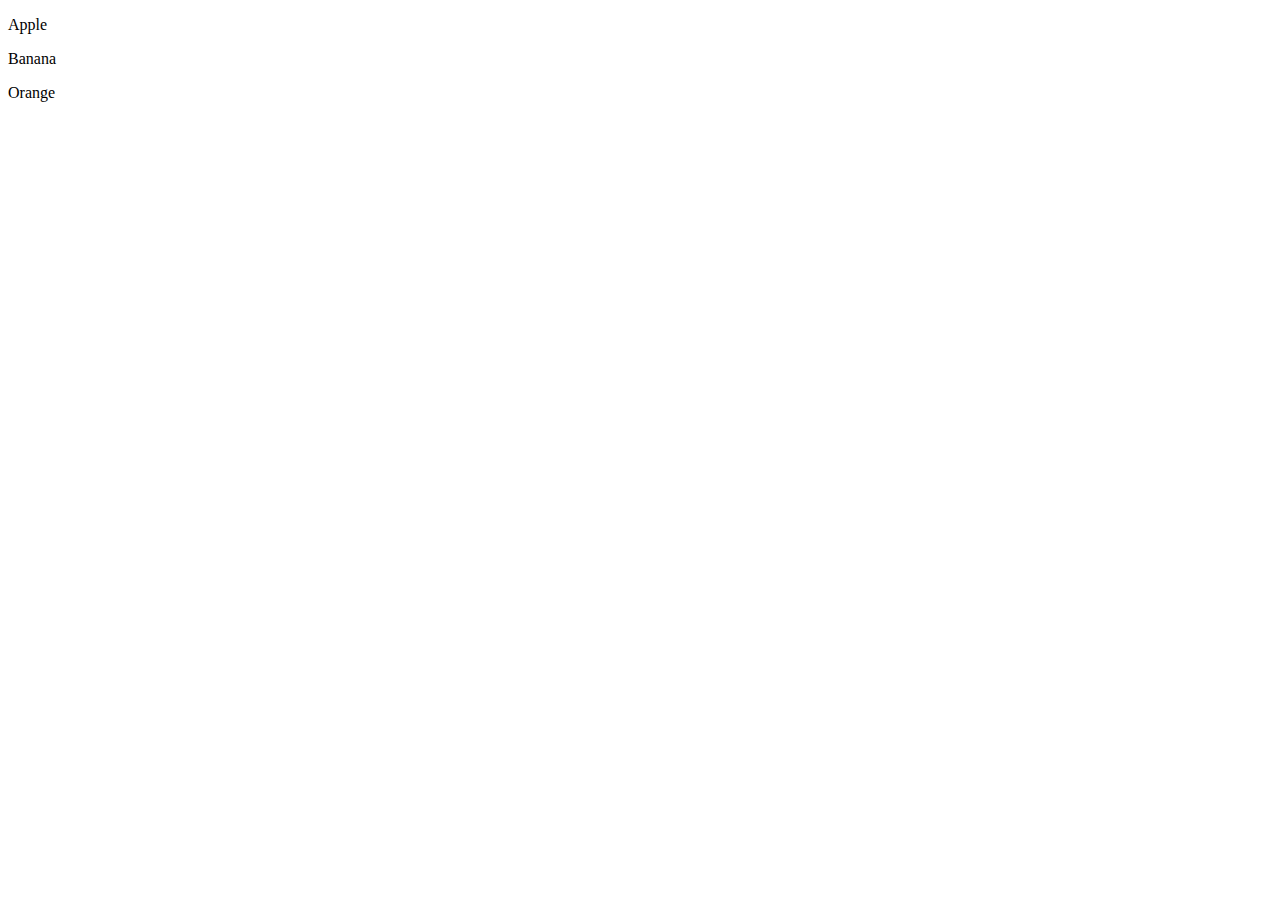
<file: chapitre_1/index.html>
<!DOCTYPE html>
<html lang="en">
<head>
    <meta charset="UTF-8">
    <meta name="viewport" content="width=device-width, initial-scale=1.0">
    <title>Chapitre 8  Array impovemnent</title>
    <script src="app.js" defer></script>
</head>
<body>
    <div class="fruits">
        <p>Apple</p>
        <p>Banana</p>
        <p>Orange</p>
    </div>
</body>
</html>
</file>
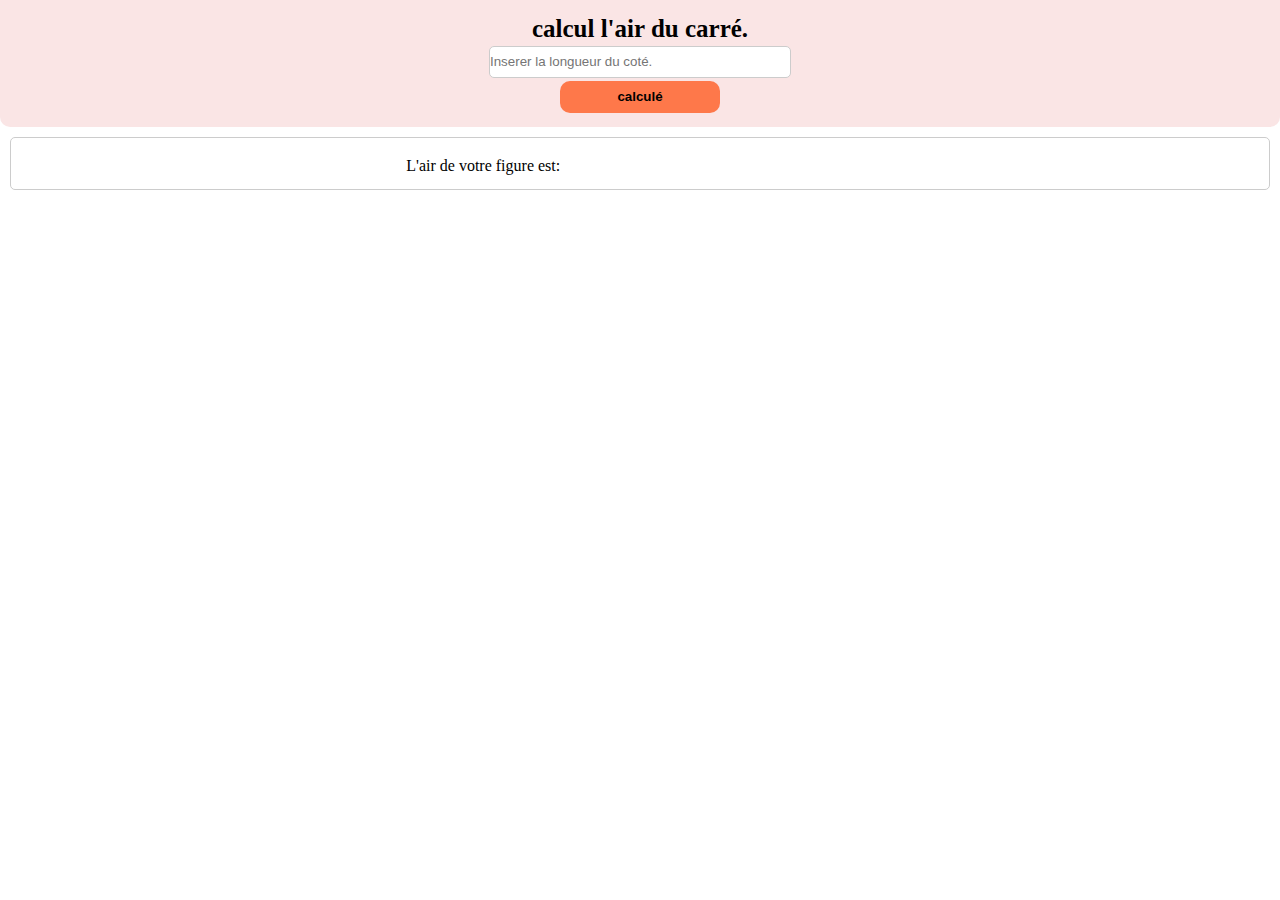
<file: exercice03/index.html>
<!DOCTYPE html>
<html lang="en">
<head>
    <meta charset="UTF-8">
    <meta name="viewport" content="width=device-width, initial-scale=1.0">
    <title>Calculer l'air du carre.</title>
    <link rel="stylesheet" href="style.css">
</head>
<body>
    <div class="container">
        <div class="contain-box">
            <div class="container-item">
                <h3>calcul l'air du carré.</h3>
                <input type="text" id="side" placeholder="Inserer la longueur du coté.">
                <button id="submit">calculé</button>
            </div>
        </div>
        
        <div class="contain-result">
            <p>L'air de votre figure est: <span id="resultat"></span> </p>
        </div>
    </div>

    <script src="app.js"></script>
</body>
</html>
</file>
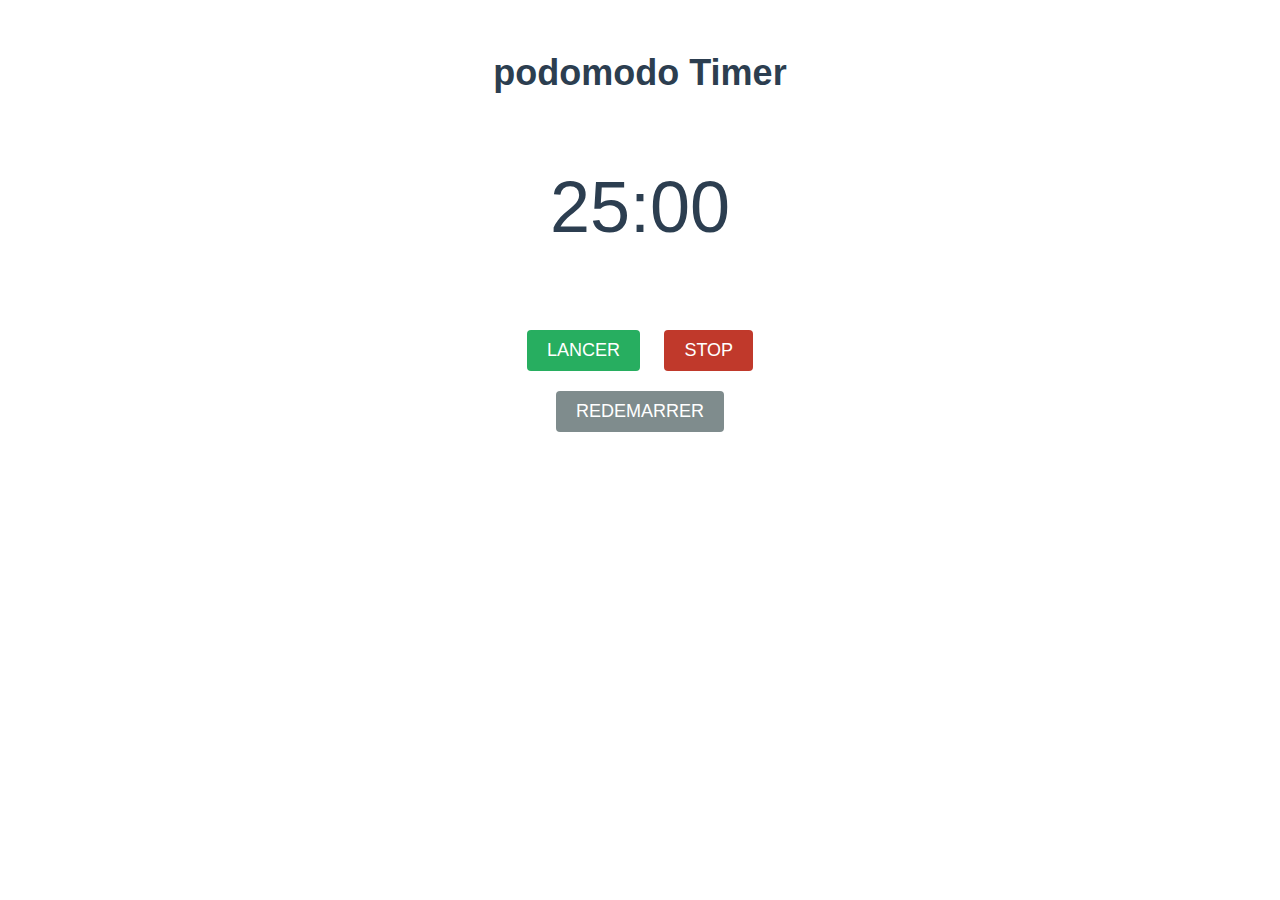
<file: exercice04/index.html>
<!DOCTYPE html>
<html lang="en">
<head>
    <meta charset="UTF-8">
    <meta name="viewport" content="width=device-width, initial-scale=1.0">
    <title>podomodo timer.</title>
    <link rel="stylesheet" href="style.css">
    <script src="app.js" defer></script>
</head>
<body>
    <div class="container">
        <h1 class="title">podomodo Timer</h1>
        <p class="timer" id="timer">25:00</p>

        <!-- Gestion des bouton -->
        <div class="button-wrapper">
            <button id="start">Lancer</button>
            <button id="stop">Stop</button>
            <button id="reset">redemarrer</button>
        </div>
    </div>
    
</body>
</html>
</file>
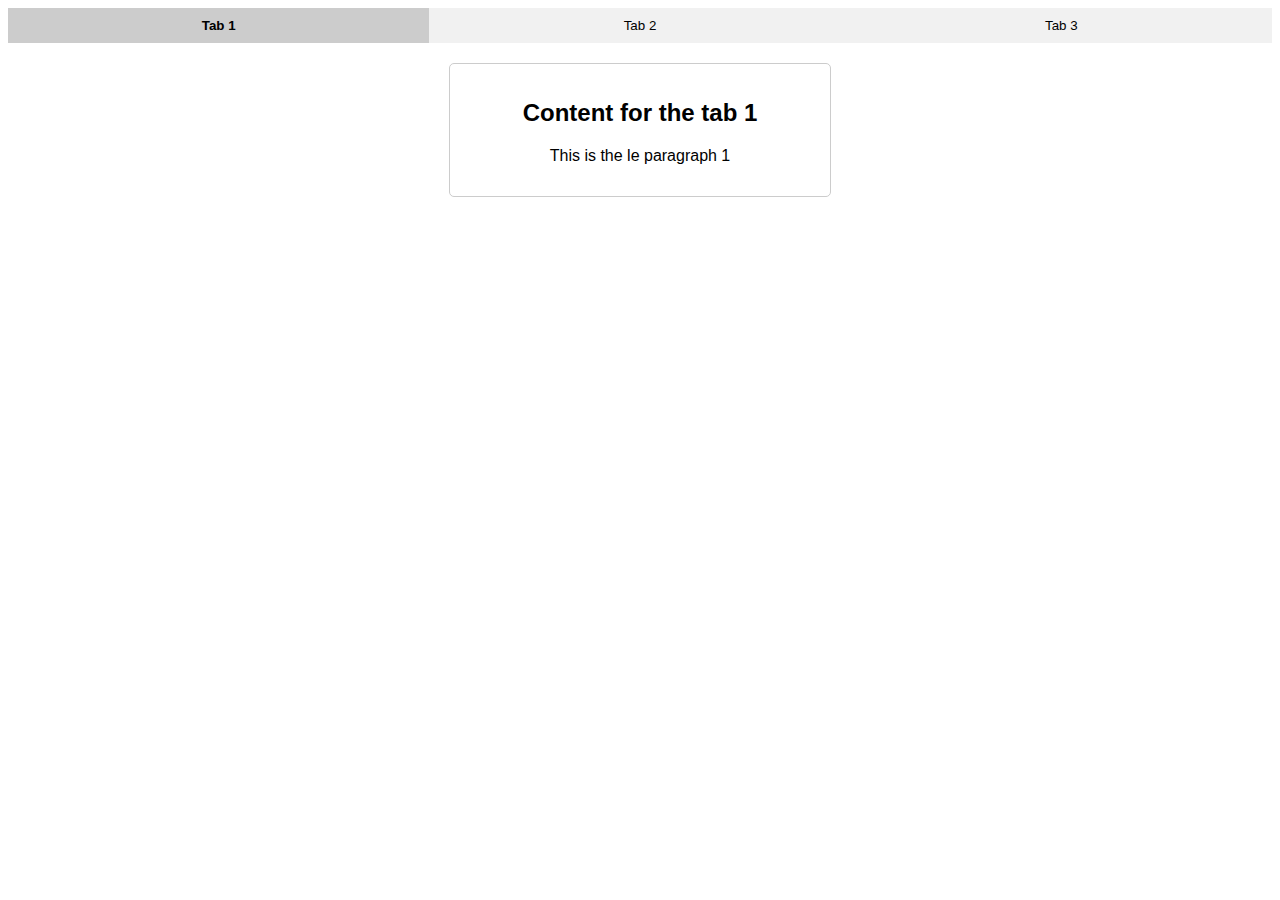
<file: exercice_4/index.html>
<!DOCTYPE html>
<html lang="en">
<head>
    <meta charset="UTF-8">
    <meta name="viewport" content="width=device-width, initial-scale=1.0">
    <title>Tabs Exercice</title>
    <link rel="stylesheet" href="style.css">
    
</head>
<body>
    <div class="tab-container">
        <!-- controlle panels -->
        <div class="tabs">
            <button class="tab-button active" onclick="openTab(event, 'Tab1')">
                Tab 1
            </button>
            <button class="tab-button" onclick="openTab(event, 'Tab2')">
                Tab 2
            </button>

            <button class="tab-button" onclick="openTab(event, 'Tab3')">
                Tab 3
            </button> 
        </div>

        <!-- Contents display -->
         <div id="Tab1" class="tab-content active">
            <h2>Content for the tab 1</h2>
            <p>This is the le paragraph 1</p>
         </div>

         <div id="Tab2" class="tab-content">
            <h2>Content for the tab 2</h2>
            <p>This is the le paragraph 2</p>
         </div>

         <div id="Tab3" class="tab-content">
            <h2>Content for the tab 3</h2>
            <p>This is the le paragraph 3</p>
         </div>


    </div>
    <script src="app.js"></script>
</body>
</html>
</file>
<file: exercice03/style.css>
*{
    margin: 0;
    padding: 0;
}
.container{
    display: grid;
    min-height: 200px;
    /* position: fixed; */
   
}

.contain-box{
    display: flex;
    justify-content: center;
    background-color: rgba(241, 178, 178, 0.333);
    align-items: center;
    border-bottom-left-radius: 10px;
    border-bottom-right-radius: 10px;
    
}
.container-item{
    /* background: red; */
    display: flex;
    flex-direction: column;
    gap: 3px;
}
.container-item > h3{
    font-size: 25px;
    text-align: center;
    font-weight: bolder;
}

.container-item > input{
    border: 1px solid #ccc;
    border-radius: 5px;
    outline: none;
    min-width: 300px;
    min-height: 30px;
}
.container-item > input:hover{
    border-color: rgb(147, 186, 172);
    cursor: pointer;
}



.container-item > button{
    width: 10rem;
    height: 2rem;
    align-self: center;
    font-weight: bold;
    background-color:rgba(255, 68, 0, 0.68);
    border: none;
    border-radius: 10px;
    color: black;
    transition: background 120ms ease-in-out;
}
.container-item > button:hover{
color: white;
background-color:rgba(24, 23, 23, 0.785);
}

.contain-result{
    margin: 10px;
    border: 1px solid #ccc;
    border-radius: 5px;
    transition: background 1s ease-in-out;

}
.contain-result > p{
    margin: 2px;
    position: relative;
    top: 50%;
    transform: translateY(-50%);
    text-align: center;
}
.contain-result >p > span{
   padding-left: 25%;
   
    
}
.contain-result:hover{
    background: rgba(155, 187, 176, 0.164);
}
</file>
<file: exercice04/style.css>
.container {
    margin: 0 auto;
    max-width: 400px;
    text-align: center;
    padding: 20px;
    font-family: "Roboto", sans-serif;
    font-family: Arial, Helvetica, sans-serif;
  }
  
  .title {
    font-size: 36px;
    margin-bottom: 10px;
    color: #2c3e50;
  }
  
  .timer {
    font-size: 72px;
    color: #2c3e50;
  }
  
  button {
    font-size: 18px;
    padding: 10px 20px;
    margin: 10px;
    color: white;
  
    border: none;
    border-radius: 4px;
    cursor: pointer;
    text-transform: uppercase;
    transition: opacity 0.3s ease-in-out;
  }
  
  button:hover {
    opacity: 0.7;
  }
  
  #start {
    background-color: #27ae60;
  }
  
  #stop {
    background-color: #c0392b;
  }
  
  #reset {
    background-color: #7f8c8d;
  }
</file>
<file: exercice_4/style.css>
body{
    font-family: Arial, Helvetica, sans-serif;
}

.tab-content{
    width: 350px;
    margin: 20px auto;
    border: 1px solid #ccc;
    border-radius: 5px;
}
.tabs{
    display: flex;
}
.tab-button{
    flex: 1;
    padding: 10px;
    border: none;
    background-color: #f1f1f1;
    cursor: pointer;
    transition: background-color 0.3s;
}

.tab-button.active{
    background-color: #ccc;
    font-weight: bold;
}
.tab-button:hover{
    background-color: #ddd;
}

.tab-content{
    display: none;
    padding: 15px;
    border-top: 1px solid #ccc;
    text-align: center;
}

.tab-content.active{
    display: block;
}
</file>
